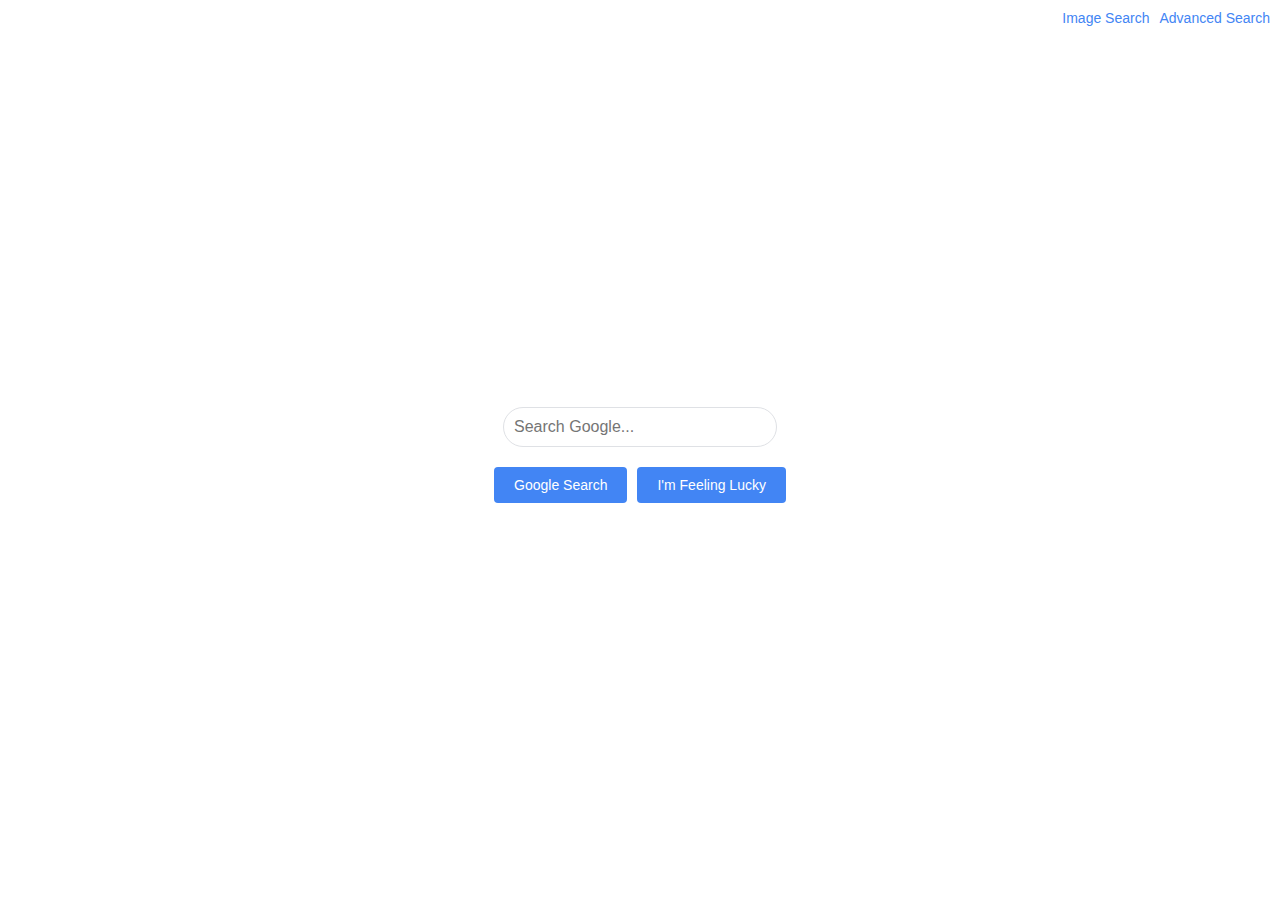
<file: index.html>
<!DOCTYPE html>
<html lang="en">
<head>
    <meta charset="UTF-8">
    <meta name="viewport" content="width=device-width, initial-scale=1.0">
    <title>Google Search</title>
    <link rel="stylesheet" href="styles.css">
</head>
<body>
    <div class="top-right">
        <a href="image.html">Image Search</a>
        <a href="advanced.html">Advanced Search</a>
    </div>
    <div class="center">
        <form action="https://www.google.com/search" method="GET" class="centered-container">
            <input type="text" name="q" class="search-input" placeholder="Search Google...">
            <div class="buttons">
                <input type="submit" value="Google Search">
                <input type="submit" name="btnI" value="I'm Feeling Lucky" class="lucky-btn">
            </div>
        </form>
    </div>
</body>
</html>
</file>
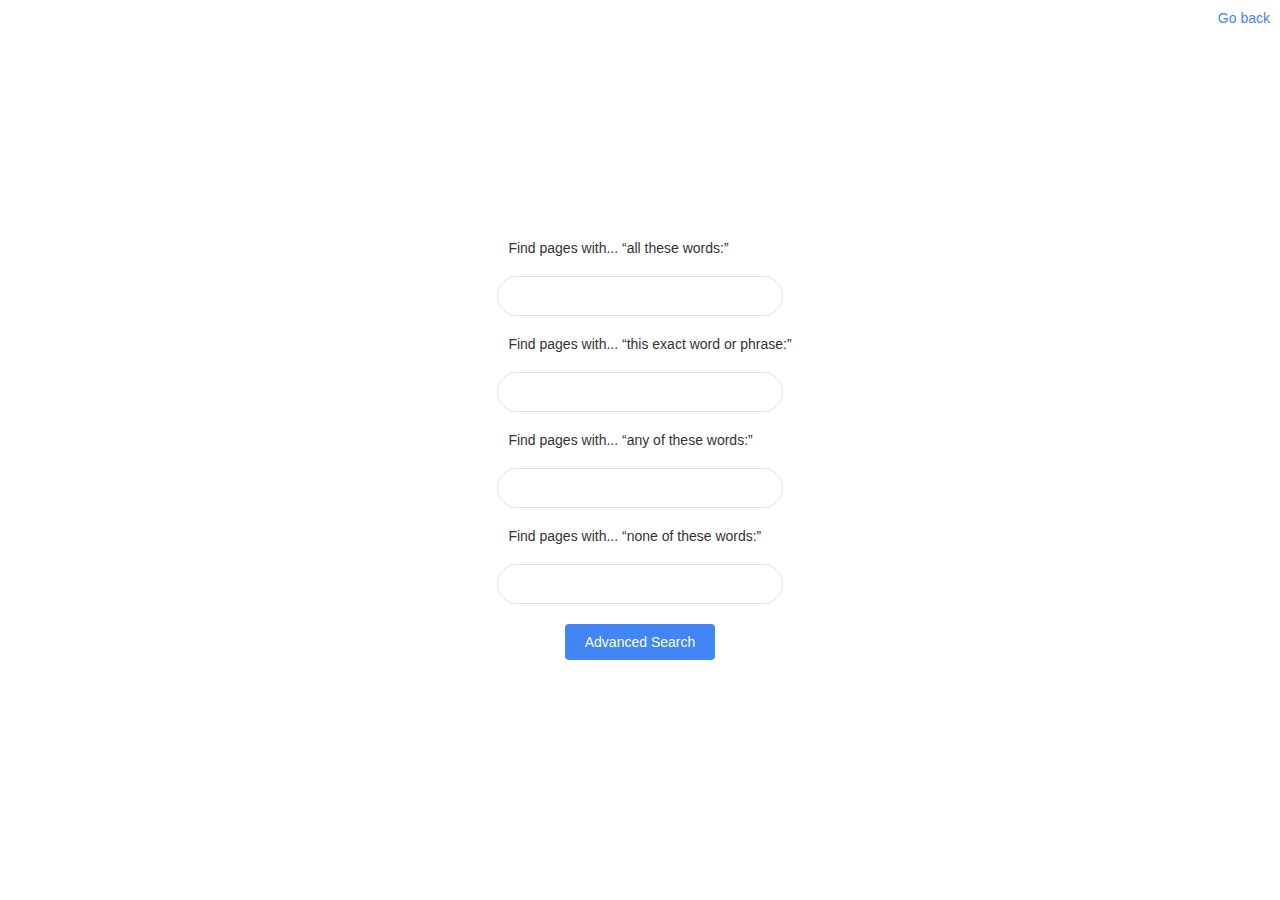
<file: advanced.html>
<!DOCTYPE html>
<html lang="en">
<head>
    <meta charset="UTF-8">
    <meta name="viewport" content="width=device-width, initial-scale=1.0">
    <title>Google Advanced Search</title>
    <link rel="stylesheet" href="styles.css">
</head>
<body>
    <div class="top-right">
        <a href="index.html">Go back</a>
    </div>
    <div class="center">
        <form action="https://www.google.com/search" method="GET" class="centered-container">
            <label for="all-words">Find pages with... “all these words:”</label>
            <input type="text" id="all-words" name="as_q">
            
            <label for="exact-word">Find pages with... “this exact word or phrase:”</label>
            <input type="text" id="exact-word" name="as_epq">
            
            <label for="any-words">Find pages with... “any of these words:”</label>
            <input type="text" id="any-words" name="as_oq">
            
            <label for="none-words">Find pages with... “none of these words:”</label>
            <input type="text" id="none-words" name="as_eq">
            
            <div class="buttons">
                <input type="submit" value="Advanced Search">
            </div>
        </form>
    </div>
</body>
</html>
</file>
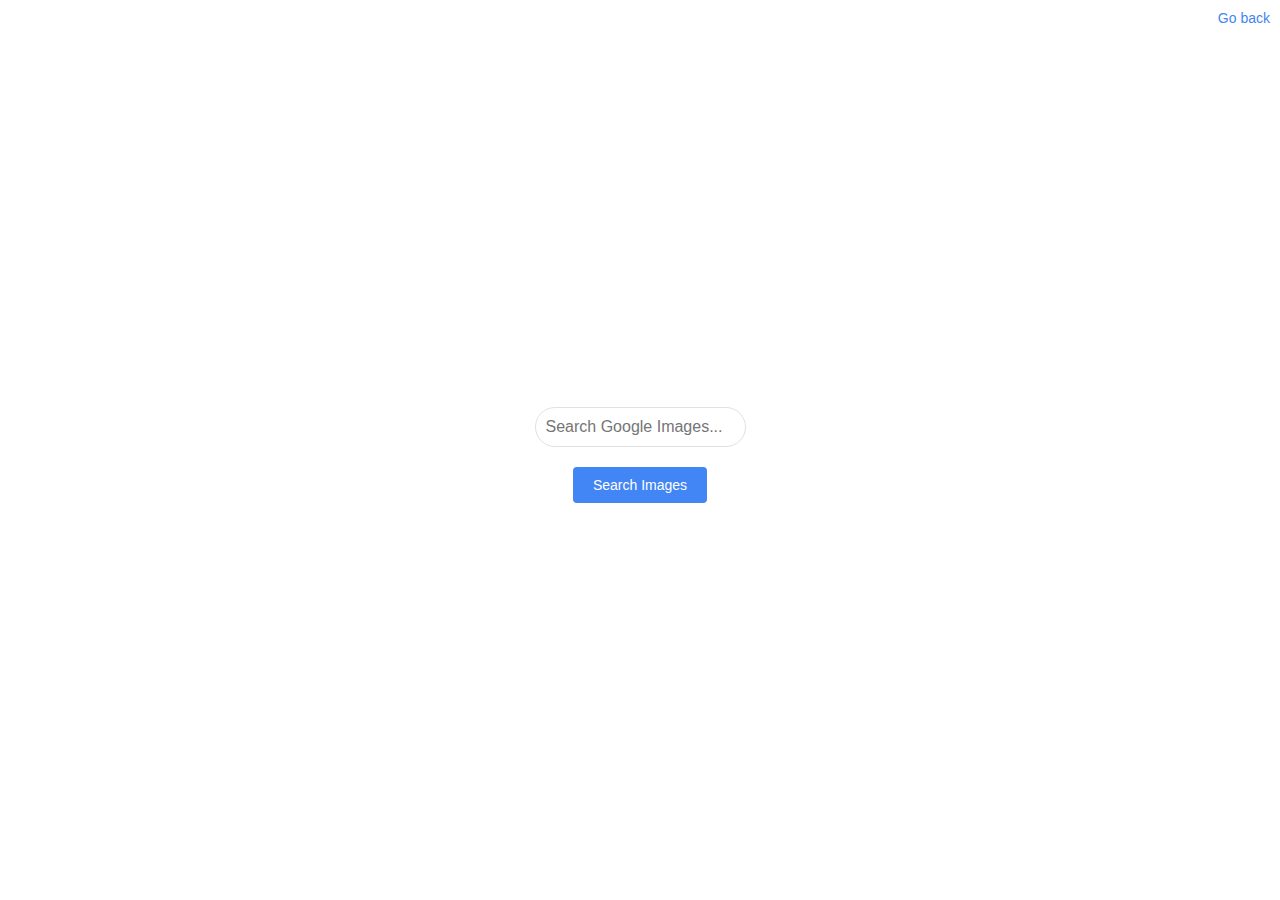
<file: image.html>
<!DOCTYPE html>
<html lang="en">
<head>
    <meta charset="UTF-8">
    <meta name="viewport" content="width=device-width, initial-scale=1.0">
    <title>Google Image Search</title>
    <link rel="stylesheet" href="styles.css">
</head>
<body>
    <div class="top-right">
        <a href="index.html">Go back</a>
    </div>
    <div class="center">
        <form action="https://www.google.com/search" method="GET" class="centered-container">
            <input type="text" name="q" class="search-input" placeholder="Search Google Images...">
            <input type="hidden" name="tbm" value="isch">
            <div class="buttons">
                <input type="submit" value="Search Images">
            </div>
        </form>
    </div>
</body>
</html>
</file>
<file: styles.css>
body {
    margin: 0;
    padding: 0;
    height: 100vh;
    display: flex;
    flex-direction: column;
    align-items: center;
    justify-content: center;
    font-family: Arial, sans-serif;
    position: relative;
}

.top-right {
    position: absolute;
    top: 10px;
    right: 10px;
    display: flex;
    gap: 10px;
}

.top-right a {
    text-decoration: none;
    color: #4285F4;
    font-size: 14px;
}

.centered-container {
    display: flex;
    flex-direction: column;
    align-items: center;
    justify-content: center;
    width: 100%;
}

.search-input {
    width: 300px;
    padding: 10px;
    border-radius: 25px;
    border: 1px solid #dfe1e5;
    box-shadow: none;
    font-size: 16px;
    margin-bottom: 20px;
}

.buttons {
    display: flex;
    gap: 10px;
}

input[type="submit"] {
    padding: 10px 20px;
    border: none;
    border-radius: 4px;
    background-color: #4285F4;
    color: white;
    font-size: 14px;
    cursor: pointer;
    transition: background-color 0.3s ease;
}

input[type="submit"]:hover {
    background-color: #357ae8;
}

.lucky-btn {
    background-color: #f8f9fa;
    color: #5f6368;
}

.lucky-btn:hover {
    background-color: #e8e8e8;
}

form {
    width: 100%;
    max-width: 600px;
    display: flex;
    flex-direction: column;
    align-items: center;
    gap: 10px;
}

label {
    align-self: flex-start;
    margin-left: 20px;
    font-size: 14px;
    color: #333;
}

input[type="text"] {
    width: calc(100% - 40px);
    padding: 10px;
    margin: 10px 0;
    border-radius: 25px;
    border: 1px solid #dfe1e5;
    box-shadow: none;
    font-size: 16px;
}
</file>
